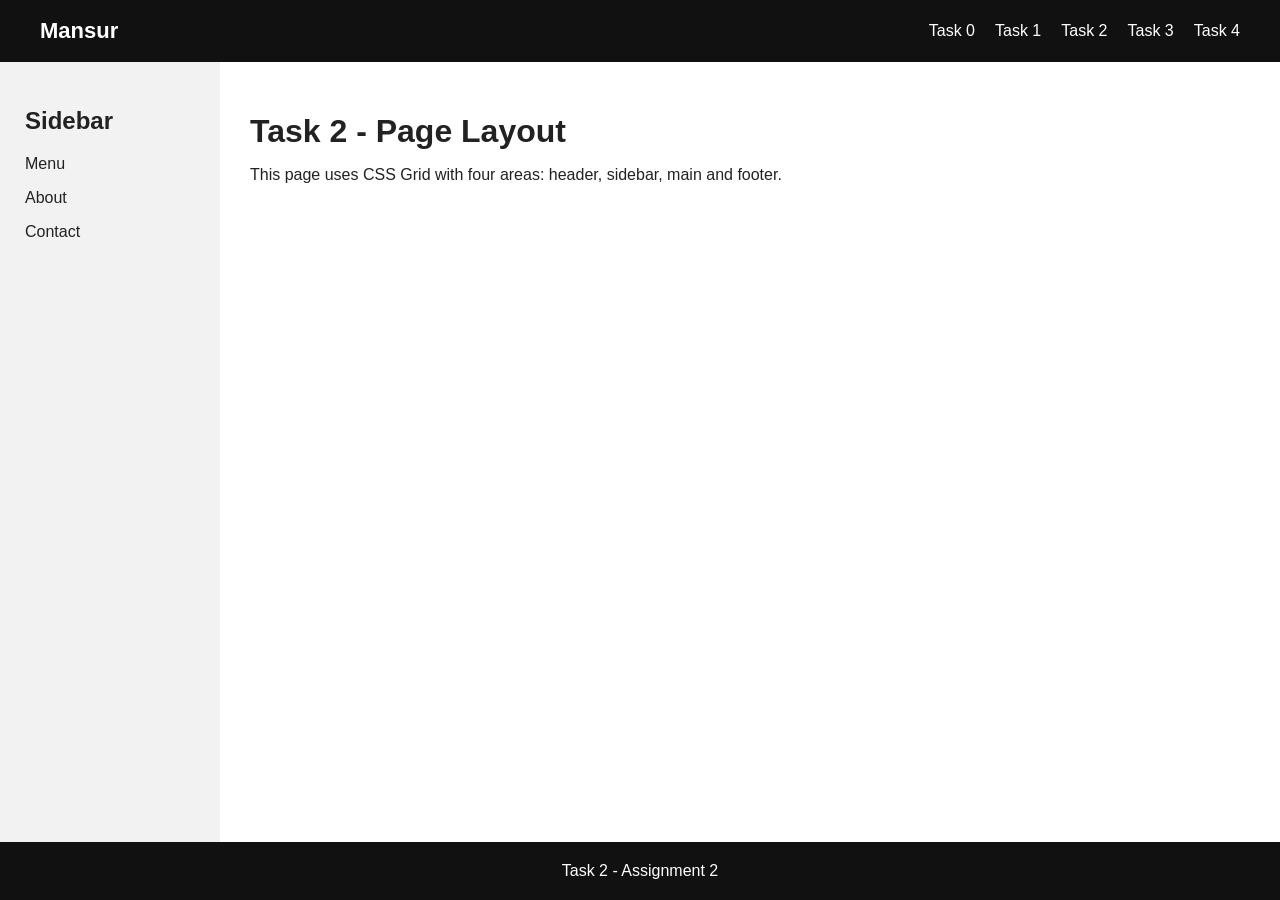
<file: task2.html>
<!DOCTYPE html>
<html lang="en">
<head>
    <meta charset="UTF-8">
    <meta name="viewport" content="width=device-width, initial-scale=1.0">
    <title>Assignment 2 - Task 2</title>
    <link rel="stylesheet" href="style.css">
</head>
<body class="grid-page">
    <header class="grid-header">
        <nav class="navbar">
    <div class="logo">Mansur</div>
    <ul>
        <li><a href="index.html">Task 0</a></li>
        <li><a href="task1.html">Task 1</a></li>
        <li><a href="task2.html">Task 2</a></li>
        <li><a href="task3.html">Task 3</a></li>
        <li><a href="task4.html">Task 4</a></li>
    </ul>
</nav>
    </header>
    <aside class="sidebar">
        <h2>Sidebar</h2>
        <p>Menu</p>
        <p>About</p>
        <p>Contact</p>
    </aside>
    <main class="main">
        <h1>Task 2 - Page Layout</h1>
        <p>This page uses CSS Grid with four areas: header, sidebar, main and footer.</p>
    </main>
    <footer class="footer">
        Task 2 - Assignment 2
    </footer>
</body>
</html>
</file>
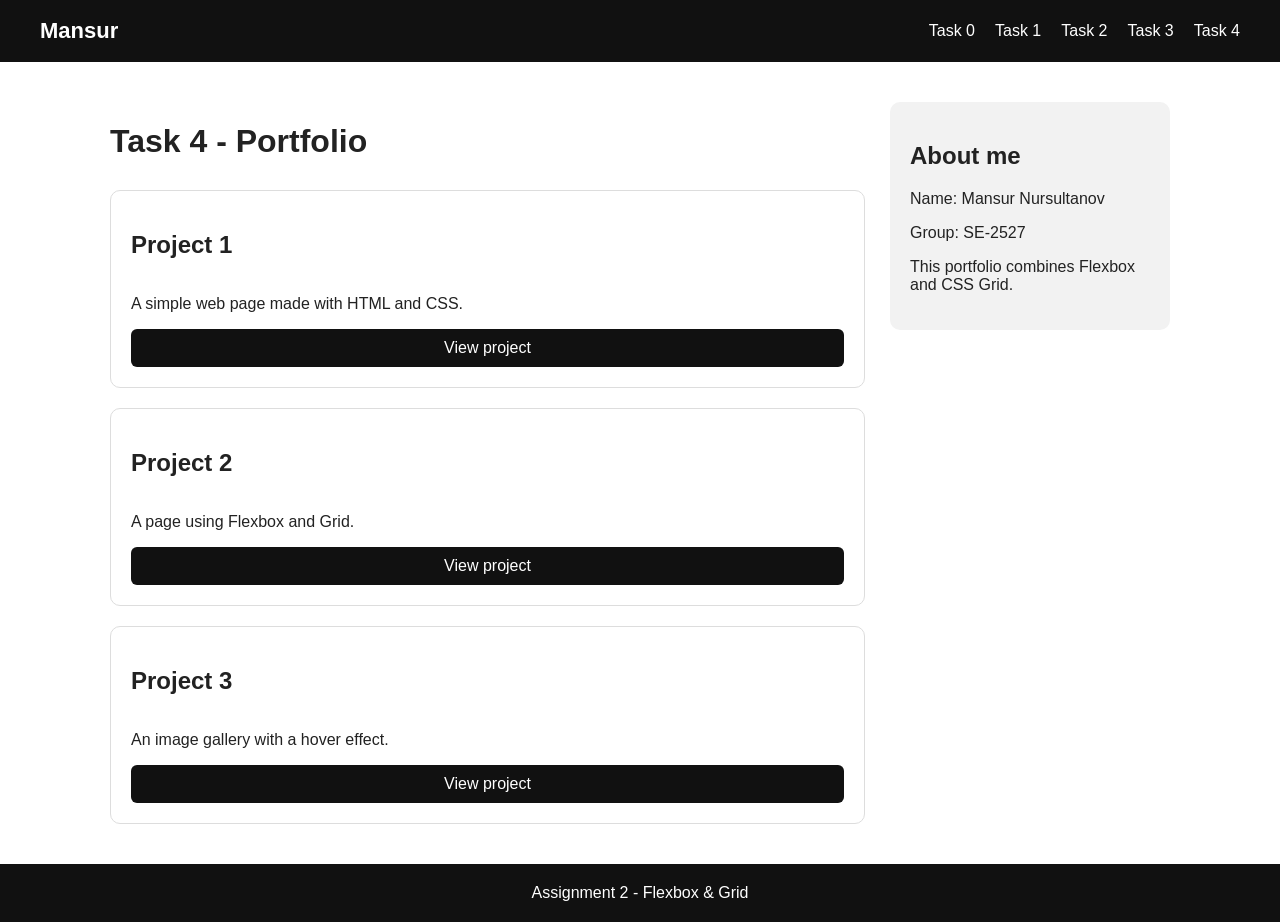
<file: task4.html>
<!DOCTYPE html>
<html lang="en">
<head>
    <meta charset="UTF-8">
    <meta name="viewport" content="width=device-width, initial-scale=1.0">
    <title>Assignment 2 - Task 4</title>
    <link rel="stylesheet" href="style.css">
</head>
<body>
<nav class="navbar">
    <div class="logo">Mansur</div>
    <ul>
        <li><a href="index.html">Task 0</a></li>
        <li><a href="task1.html">Task 1</a></li>
        <li><a href="task2.html">Task 2</a></li>
        <li><a href="task3.html">Task 3</a></li>
        <li><a href="task4.html">Task 4</a></li>
    </ul>
</nav>
<div class="portfolio-main">
    <main class="projects">
        <h1>Task 4 - Portfolio</h1>
        <div class="project">
            <h2>Project 1</h2>
            <p>A simple web page made with HTML and CSS.</p>
            <a class="button" href="#">View project</a>
        </div>
        <div class="project">
            <h2>Project 2</h2>
            <p>A page using Flexbox and Grid.</p>
            <a class="button" href="#">View project</a>
        </div>
        <div class="project">
            <h2>Project 3</h2>
            <p>An image gallery with a hover effect.</p>
            <a class="button" href="#">View project</a>
        </div>
    </main>
    <aside class="info">
        <h2>About me</h2>
        <p>Name: Mansur Nursultanov</p>
        <p>Group: SE-2527</p>
        <p>This portfolio combines Flexbox and CSS Grid.</p>
    </aside>
</div>
<footer class="footer">
    Assignment 2 - Flexbox & Grid
</footer>
</body>
</html>
</file>
<file: style.css>
* {
    box-sizing: border-box;
}

body {
    margin: 0;
    font-family: Arial, sans-serif;
    background: white;
    color: #222;
}

.navbar {
    display: flex;
    justify-content: space-between;
    align-items: center;
    padding: 18px 40px;
    background: #111;
}

.logo {
    color: white;
    font-size: 22px;
    font-weight: bold;
}

.navbar ul {
    display: flex;
    gap: 20px;
    list-style: none;
    margin: 0;
    padding: 0;
}

.navbar a {
    color: white;
    text-decoration: none;
}

.navbar a:hover {
    color: #ddd;
}

.container {
    max-width: 1100px;
    margin: 40px auto;
    padding: 0 20px;
}

h1 {
    margin-bottom: 10px;
}

.cards {
    display: flex;
    gap: 20px;
    align-items: stretch;
}

.card {
    flex: 1;
    display: flex;
    flex-direction: column;
    padding: 20px;
    border: 1px solid #ddd;
    border-radius: 10px;
    background: #fafafa;
}

.card img {
    width: 100%;
    height: 180px;
    object-fit: cover;
    border-radius: 8px;
}

.card p {
    line-height: 1.5;
}

.button {
    margin-top: auto;
    padding: 10px 15px;
    border: 0;
    border-radius: 6px;
    background: #111;
    color: white;
    text-decoration: none;
    text-align: center;
}

.card:hover {
    transform: translateY(-4px);
    box-shadow: 0 5px 15px rgba(0,0,0,0.15);
}

.grid-page {
    min-height: 100vh;
    display: grid;
    grid-template-columns: 220px 1fr;
    grid-template-rows: auto 1fr auto;
    grid-template-areas:
        "header header"
        "sidebar main"
        "footer footer";
}

.grid-header {
    grid-area: header;
}

.sidebar {
    grid-area: sidebar;
    padding: 25px;
    background: #f2f2f2;
}

.main {
    grid-area: main;
    padding: 30px;
}

.footer {
    grid-area: footer;
    padding: 20px;
    text-align: center;
    background: #111;
    color: white;
}

.gallery {
    display: grid;
    grid-template-columns: repeat(3, 1fr);
    gap: 15px;
}

.gallery-item {
    position: relative;
    overflow: hidden;
    border-radius: 8px;
}

.gallery-item img {
    display: block;
    width: 100%;
    height: 220px;
    object-fit: cover;
}

.caption {
    position: absolute;
    left: 0;
    right: 0;
    bottom: 0;
    padding: 12px;
    background: rgba(0,0,0,0.7);
    color: white;
    opacity: 0;
    transition: 0.3s;
}

.gallery-item:hover .caption {
    opacity: 1;
}

.portfolio-main {
    display: grid;
    grid-template-columns: 1fr 280px;
    gap: 25px;
    max-width: 1100px;
    margin: 40px auto;
    padding: 0 20px;
}

.projects {
    display: flex;
    flex-direction: column;
    gap: 20px;
}

.project {
    display: flex;
    flex-direction: column;
    padding: 20px;
    border: 1px solid #ddd;
    border-radius: 10px;
}

.info {
    padding: 20px;
    background: #f2f2f2;
    border-radius: 10px;
    height: fit-content;
}

@media (max-width: 700px) {
    .navbar {
        flex-direction: column;
        gap: 15px;
    }

    .navbar ul {
        flex-wrap: wrap;
        justify-content: center;
    }

    .cards {
        flex-direction: column;
    }

    .grid-page {
        grid-template-columns: 1fr;
        grid-template-areas:
            "header"
            "sidebar"
            "main"
            "footer";
    }

    .gallery {
        grid-template-columns: 1fr;
    }

    .portfolio-main {
        grid-template-columns: 1fr;
    }
}
</file>
